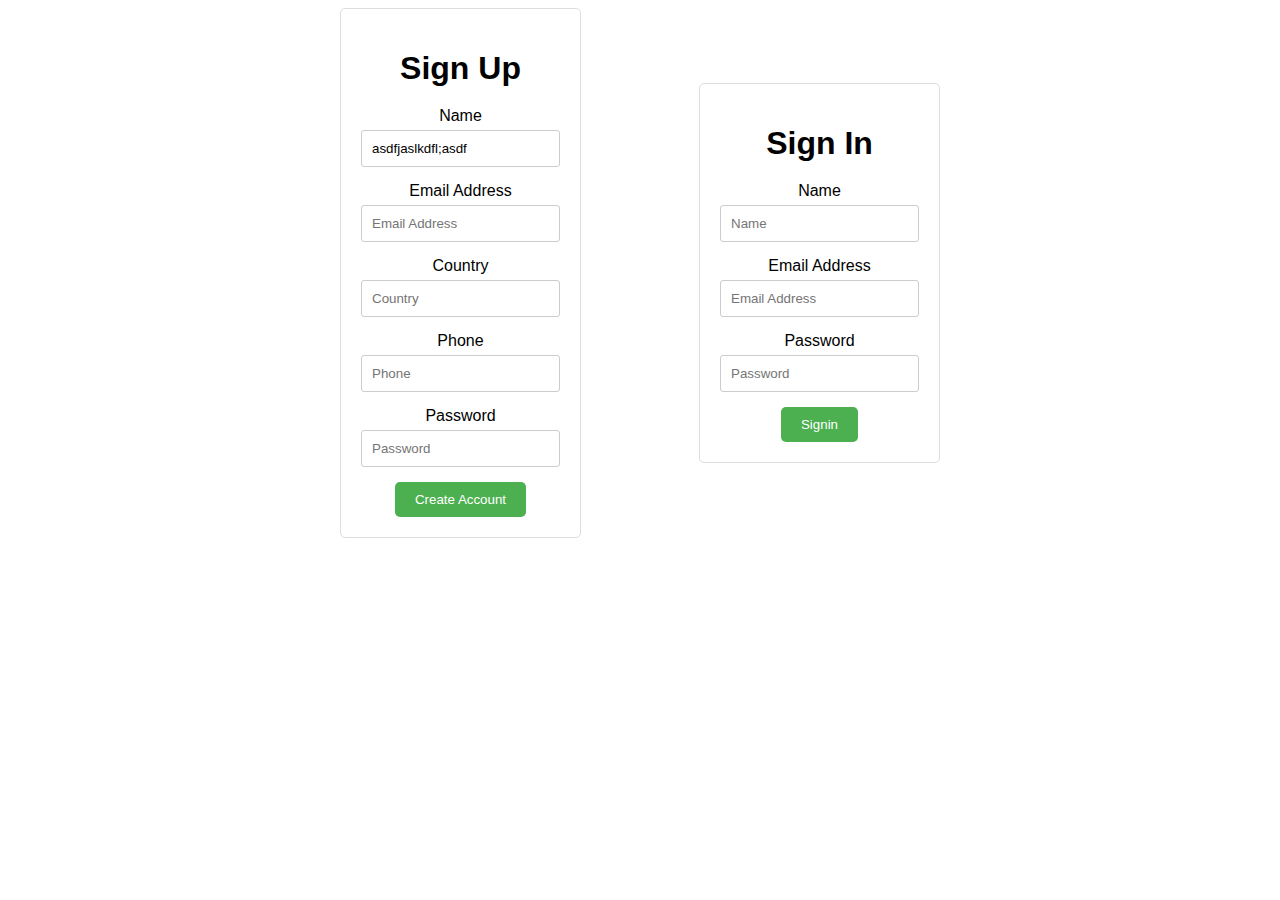
<file: index.html>
<!DOCTYPE html>
<html lang="en">
<head>
    <meta charset="UTF-8">
    <meta name="viewport" content="width=device-width, initial-scale=1.0">
    <link rel="stylesheet" href="style.css">
    <title>Signup & Signin Forms</title>
</head>
<body>
    <div class="container">
        <form id="signup" class="form">
            <h1>Sign Up</h1>
            <div class="input-group">
                <label for="name">Name</label>
                <input type="text" id="name" name="name" placeholder="Name" required>
            </div>
            <div class="input-group">
                <label for="email">Email Address</label>
                <input type="email" id="email" name="email" placeholder="Email Address" required>
            </div>
            <div class="input-group">
                <label for="country">Country</label>
                <input type="text" id="country" name="country" placeholder="Country" required>
            </div>
            <div class="input-group">
                <label for="phone">Phone</label>
                <input type="tel" id="phone" name="phone" placeholder="Phone" pattern="[0-9]{3}-[0-9]{3}-[0-9]{4}" required>
            </div>
            <div class="input-group">
                <label for="password">Password</label>
                <input type="password" id="password" name="password" placeholder="Password" required>
            </div>
            <button type="submit">Create Account</button>
        </form>

        <form id="signin" class="form">
            <h1>Sign In</h1>
            <div class="input-group">
                <label for="signin-name">Name</label>
                <input type="text" id="signin-name" name="username" placeholder="Name" required>
            </div>
            <div class="input-group">
                <label for="signin-email">Email Address</label>
                <input type="email" id="signin-email" name="email" placeholder="Email Address" required>
            </div>
            <div class="input-group">
                <label for="signin-password">Password</label>
                <input type="password" id="signin-password" name="password" placeholder="Password" required>
            </div>
            <button type="submit">Signin</button>
        </form>
    </div>
    </body>
    <script src="index.js"></script>
</html>
</file>
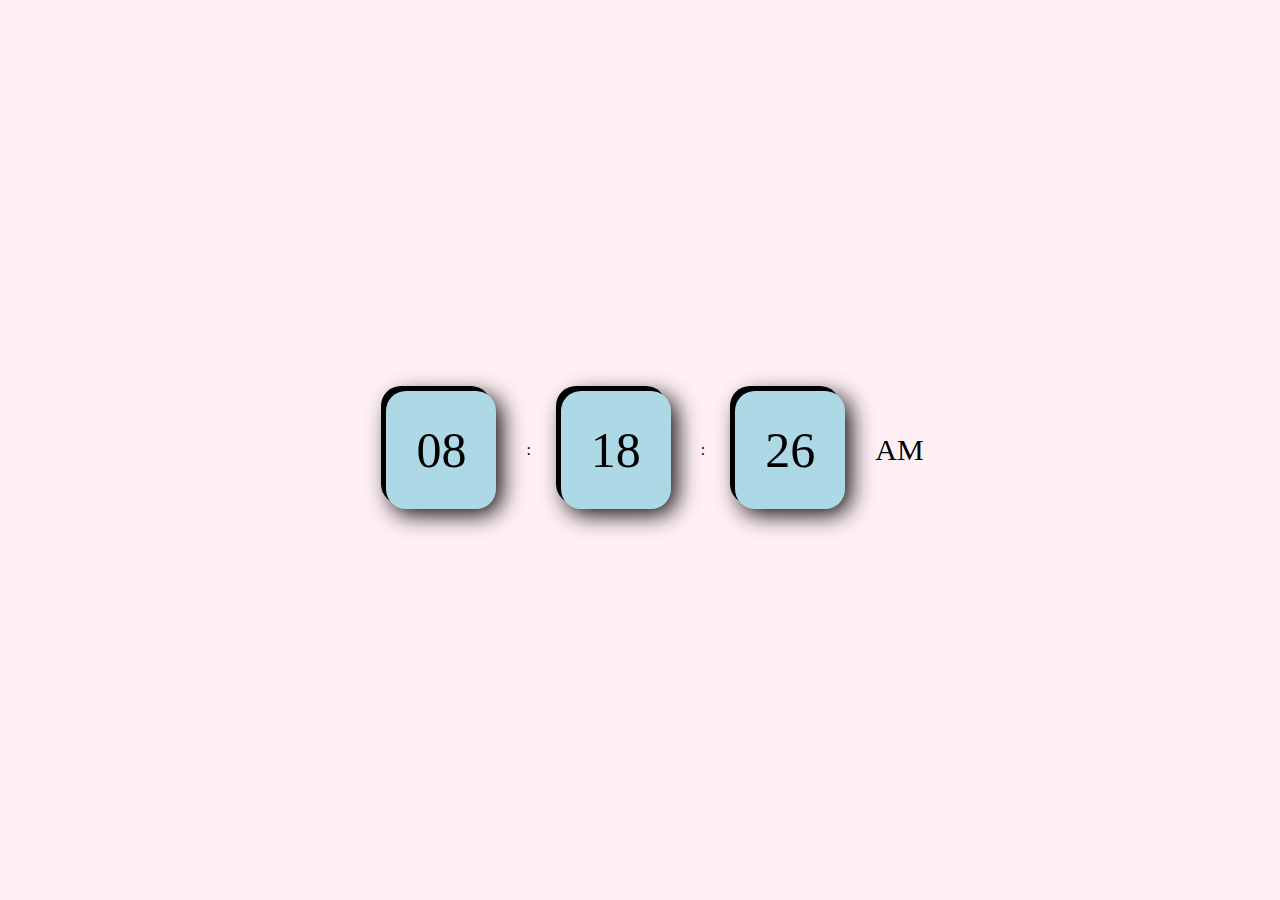
<file: Clock/index.html>
<!DOCTYPE html>
<html lang="en">
<head>
    <meta charset="UTF-8">
    <meta name="viewport" content="width=device-width, initial-scale=1.0">
    <link rel="stylesheet" href="style.css">
    <title>DIGITAL CLOCK</title>
</head>
<body>
    <div id="clock">
        <div id="hours">13</div>
        <span>:</span>
        <div id="minutes">13</div>
        <span>:</span>
        <div id="seconds">13</div>
        <div id="half">PM</div>
    </div>
</body>
</html>
<script src="index.js"></script>
</file>
<file: style.css>
body {
    font-family: sans-serif;
}

.container {
    display: flex;
    justify-content: space-between;
    align-items: center;
    width: 600px;
    margin: 0 auto;
}

.form {
    padding: 20px;
    border: 1px solid #ddd;
    border-radius: 5px;
    text-align: center;
}

.form h1 {
    margin-bottom: 20px;
}

.input-group {
    margin-bottom: 15px;
}

.input-group label {
    display: block;
    margin-bottom: 5px;
}

.input-group input {
    width: 100%;
    padding: 10px;
    border: 1px solid #ccc;
    border-radius: 3px;
    box-sizing: border-box;
}

.form button {
    background-color: #4CAF50;
    color: white;
    padding: 10px 20px;
    border: none;
    border-radius: 5px;
    cursor: pointer;
}

.form button:hover {
    background-color: #3e8e41;
}
</file>
<file: Clock/style.css>
* {
    margin: 0;
    padding: 0;
}

#clock
{
    display: flex;
    justify-content: center;
    align-items: center;
    height: 100vh;
    background: lavenderblush;
}

#hours
{
    padding: 30px;
    margin: 30px;
    border-radius: 20px;
    display: flex;
    justify-content: center;
    align-items: center;
    font-size: 50px;
    box-shadow: 5px 5px 23px black, -5px -5px;
    background-color: lightblue;
}

#minutes
{
    padding: 30px;
    margin: 30px;
    border-radius: 20px;
    display: flex;
    justify-content: center;
    align-items: center;
    font-size: 50px;
    box-shadow: 5px 5px 23px black, -5px -5px;
    background-color: lightblue;
}

#seconds
{
    padding: 30px;
    margin: 30px;
    border-radius: 20px;
    display: flex;
    justify-content: center;
    align-items: center;
    font-size: 50px;
    box-shadow: 5px 5px 23px black, -5px -5px;
    background-color: lightblue;
}

#half
{
    font-size: 30px;
}
</file>
